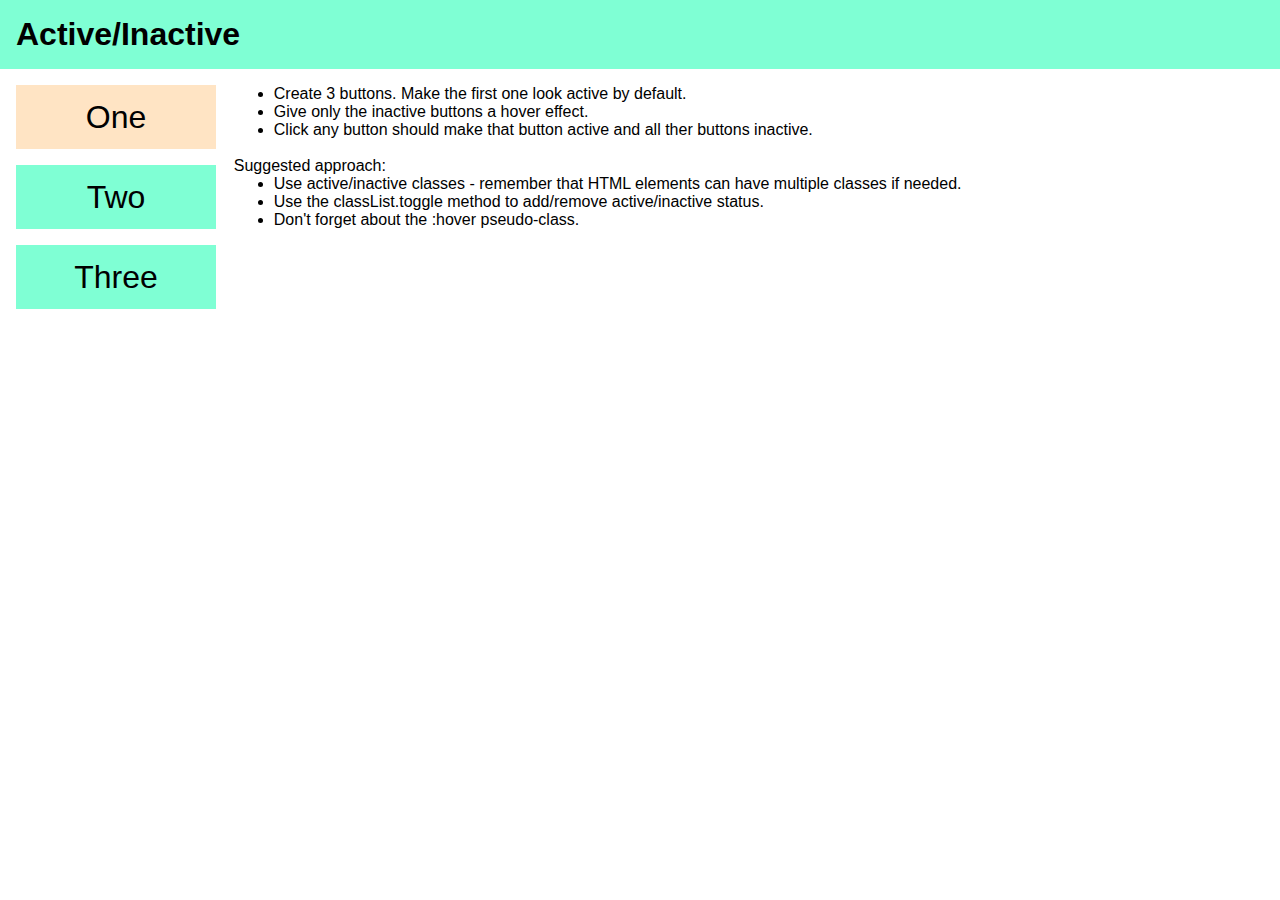
<file: active-inactive/index.html>
<!DOCTYPE html>
<html lang="en">
<head>
  <meta charset="UTF-8">
  <meta http-equiv="X-UA-Compatible" content="IE=edge">
  <meta name="viewport" content="width=device-width, initial-scale=1.0">

  <link rel="stylesheet" href="style.css">
  <script src="main.js" defer></script>

  <title>Document</title>
</head>
<body>
  <header><h1>Active/Inactive</h1></header>
  <main>
    <div class="button-container">
      <button class="button active">One</button>
      <button class="button inactive">Two</button>
      <button class="button inactive">Three</button>
    </div>
    <div class="instructions">
      <ul>
        <li>Create 3 buttons. Make the first one look active by default.</li>
        <li>Give only the inactive buttons a hover effect.</li>
        <li>Click any button should make that button active and all ther buttons inactive.</li>
      </ul>
      <br>
      <p>Suggested approach:</p>
      <ul>
        <li>Use active/inactive classes - remember that HTML elements can have multiple classes if needed.</li>
        <li>Use the classList.toggle method to add/remove active/inactive status.</li>
        <li>Don't forget about the :hover pseudo-class.</li>
      </ul>
    </div>
  </main>
</body>
</html>
</file>
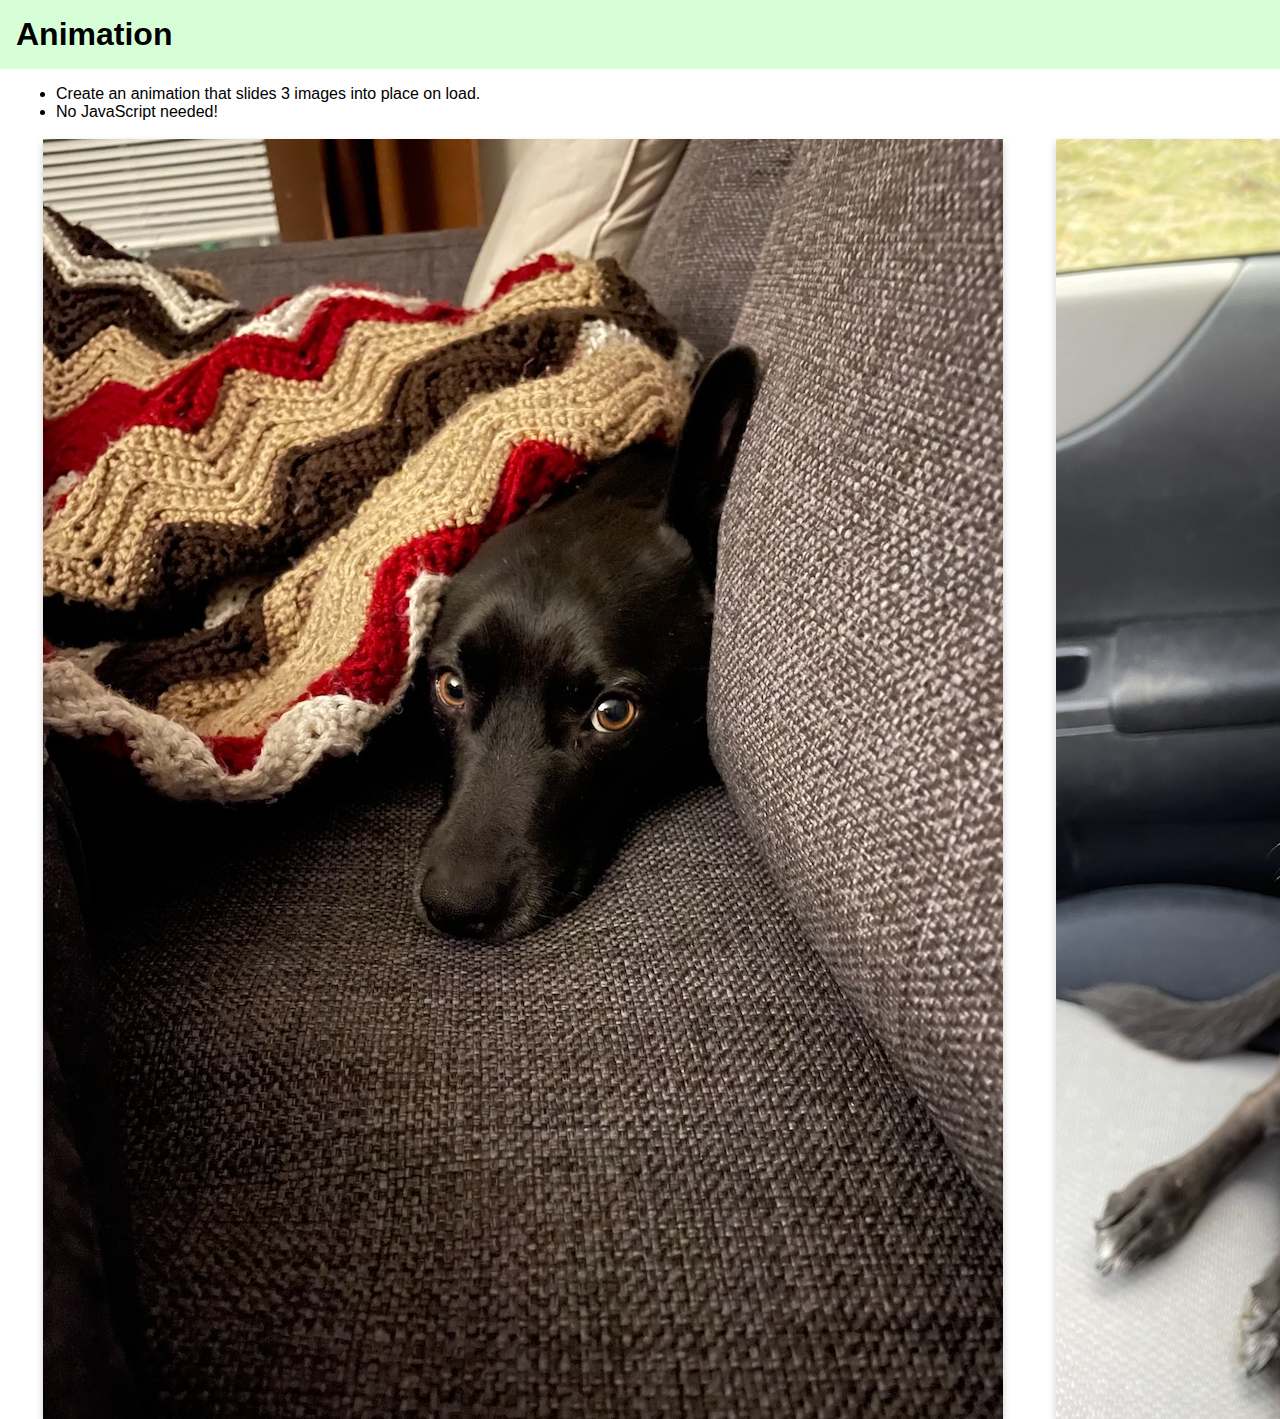
<file: animation/index.html>
<!DOCTYPE html>
<html lang="en">
<head>
  <meta charset="UTF-8">
  <meta http-equiv="X-UA-Compatible" content="IE=edge">
  <meta name="viewport" content="width=device-width, initial-scale=1.0">
  <link rel="stylesheet" href="style.css">
  <title>Document</title>
</head>
<body>
  <header><h1>Animation</h1></header>
  <main>
    <ul>
      <li>Create an animation that slides 3 images into place on load.</li>
      <li>No JavaScript needed!</li>
    </ul>
    <div class="image-container">
      <img src="images/dog1.jpeg" alt="">
      <img src="images/dog2.jpeg" alt="">
      <img src="images/dog3.jpeg" alt="">
    </div>
  </main>
</body>
</html>
</file>
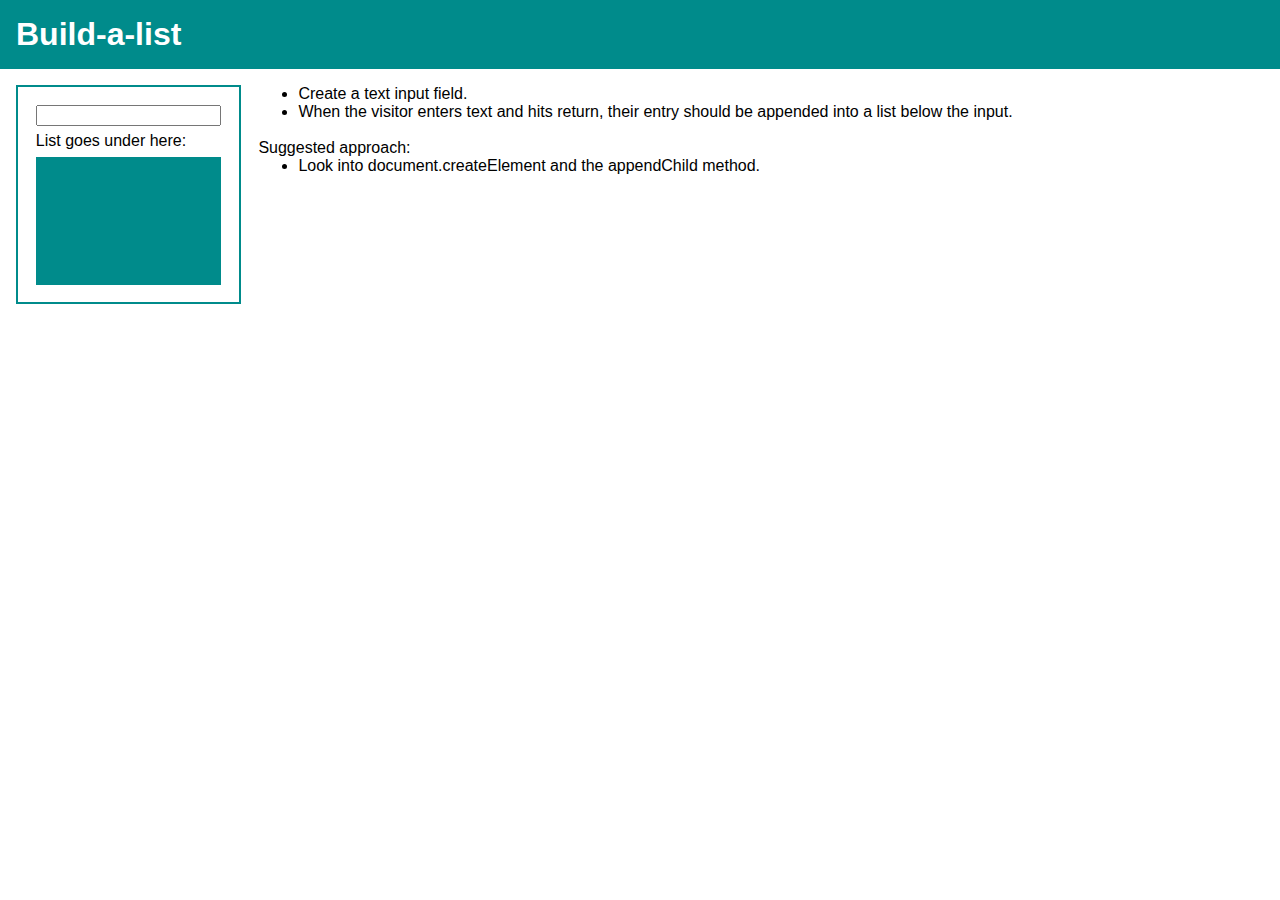
<file: build-a-list/index.html>
<!DOCTYPE html>
<html lang="en">
<head>
  <meta charset="UTF-8">
  <meta http-equiv="X-UA-Compatible" content="IE=edge">
  <meta name="viewport" content="width=device-width, initial-scale=1.0">
  <link rel="stylesheet" href="style.css">
  <script src="main.js" defer></script>
  <title>Document</title>
</head>
<body>
  <header><h1>Build-a-list</h1></header>
  <main>
    <div class="list-area">
      <input type="text" id="user-input">
      <p>List goes under here:</p>
      <ul class="user-list" id="user-list"></ul>
    </div>
    <div>
      <ul>
        <li>Create a text input field.</li>
        <li>When the visitor enters text and hits return, their entry should be appended into a list below the input.</li>
      </ul>
      <br>
      <p>Suggested approach:</p>
      <ul>
        <li>Look into document.createElement and the appendChild method.</li>
      </ul>
    </div>
  </main>
</body>
</html>
</file>
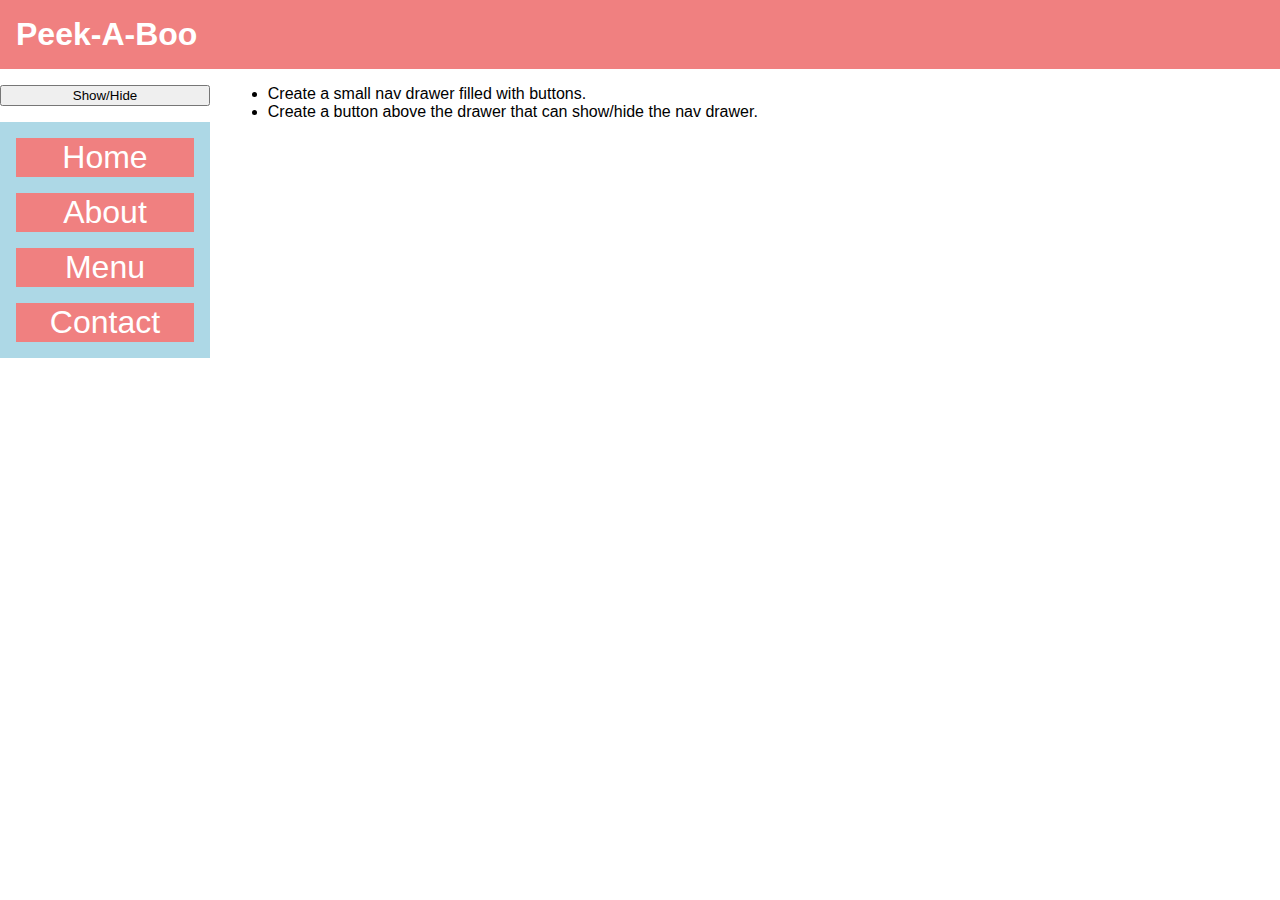
<file: peek-a-boo/index.html>
<!DOCTYPE html>
<html lang="en">
<head>
  <meta charset="UTF-8">
  <meta http-equiv="X-UA-Compatible" content="IE=edge">
  <meta name="viewport" content="width=device-width, initial-scale=1.0">
  <link rel="stylesheet" href="style.css">
  <script src="main.js" defer></script>
  <title>Document</title>
</head>
<body>
  <header><h1>Peek-A-Boo</h1></header>
  <main>
    <div class="left-column">
      <button id="show-hide">Show/Hide</button>
      <nav id="nav-drawer">
        <button class="nav-button">Home</button>
        <button class="nav-button">About</button>
        <button class="nav-button">Menu</button>
        <button class="nav-button">Contact</button>
      </nav>
    </div>
    <div class="right-column">
      <ul>
        <li>Create a small nav drawer filled with buttons.</li>
        <li>Create a button above the drawer that can show/hide the nav drawer.</li>
      </ul>
    </div>
  </main>
</body>
</html>
</file>
<file: active-inactive/style.css>
* {
  margin: 0;
  font-family: arial;
}

main {
  display: flex;
  gap: 2ch;
  padding-top: 1rem;
  padding-left: 1rem;
}

header {
  background-color: aquamarine;
  padding: 1rem;
}

.button-container {
  display: flex;
  flex-direction: column;
  gap: 1rem;
}

.button {
  border: none;
  background-color: aquamarine;
  font-size: 2rem;
  box-sizing: border-box;
  width: 200px;
  height: 4rem;
}

.active {
  background-color: bisque;
}

.inactive:hover {
  border: 8px solid bisque;
  font-size: 2.2rem;
}
</file>
<file: animation/style.css>
* {
  margin: 0;
  font-family: arial;
}

main {
  display: flex;
  flex-direction: column;
  gap: 2ch;
  padding-top: 1rem;
  padding-left: 1rem;
}

header {
  background-color: rgb(215, 255, 215);
  padding: 1rem;
}

img {
  width: 100%;
  box-shadow: 0 4px 8px 0 rgba(0,0,0,0.2);
}

.image-container {
  display: flex;
  gap: 6ch;
  margin-left: 3ch;
  margin-right: 3ch;
  animation: slidein 2s ease-out;
}

@keyframes slidein {
  0% {
    margin-top: -100%;
  }

  100% {
    margin-top: 0%;
  }
}
</file>
<file: build-a-list/style.css>
* {
  margin: 0;
  font-family: arial;
}

main {
  display: flex;
  gap: 2ch;
  padding-top: 1rem;
  padding-left: 1rem;
}

header {
  background-color: darkcyan;
  padding: 1rem;
  color: white;
}

.list-area {
  border: 2px solid darkcyan;
  padding: 2ch;
  display: flex;
  flex-direction: column;
  gap: .4rem;
}

.user-list {
  background-color: darkcyan;
  color: white;
  min-height: 8rem;
}
</file>
<file: peek-a-boo/style.css>
* {
  margin: 0;
  font-family: arial;
}

main {
  display: flex;
  gap: 2ch;
  padding-top: 1rem;
}

header {
  background-color: lightcoral;
  padding: 1rem;
  color: white;
}

.left-column {
  display: flex;
  flex-direction: column;
  gap: 1rem;
}

nav {
  display: flex;
  flex-direction: column;
  gap: 1rem;
  padding: 1rem;
  background-color: lightblue;
  transition: transform 1s;
}

.nav-button {
  border: none;
  background-color: lightcoral;
  color: white;
  font-size: 2rem;
  width: 10ch;
}

.hide {
  transform: translateX(-100%);
}
</file>
